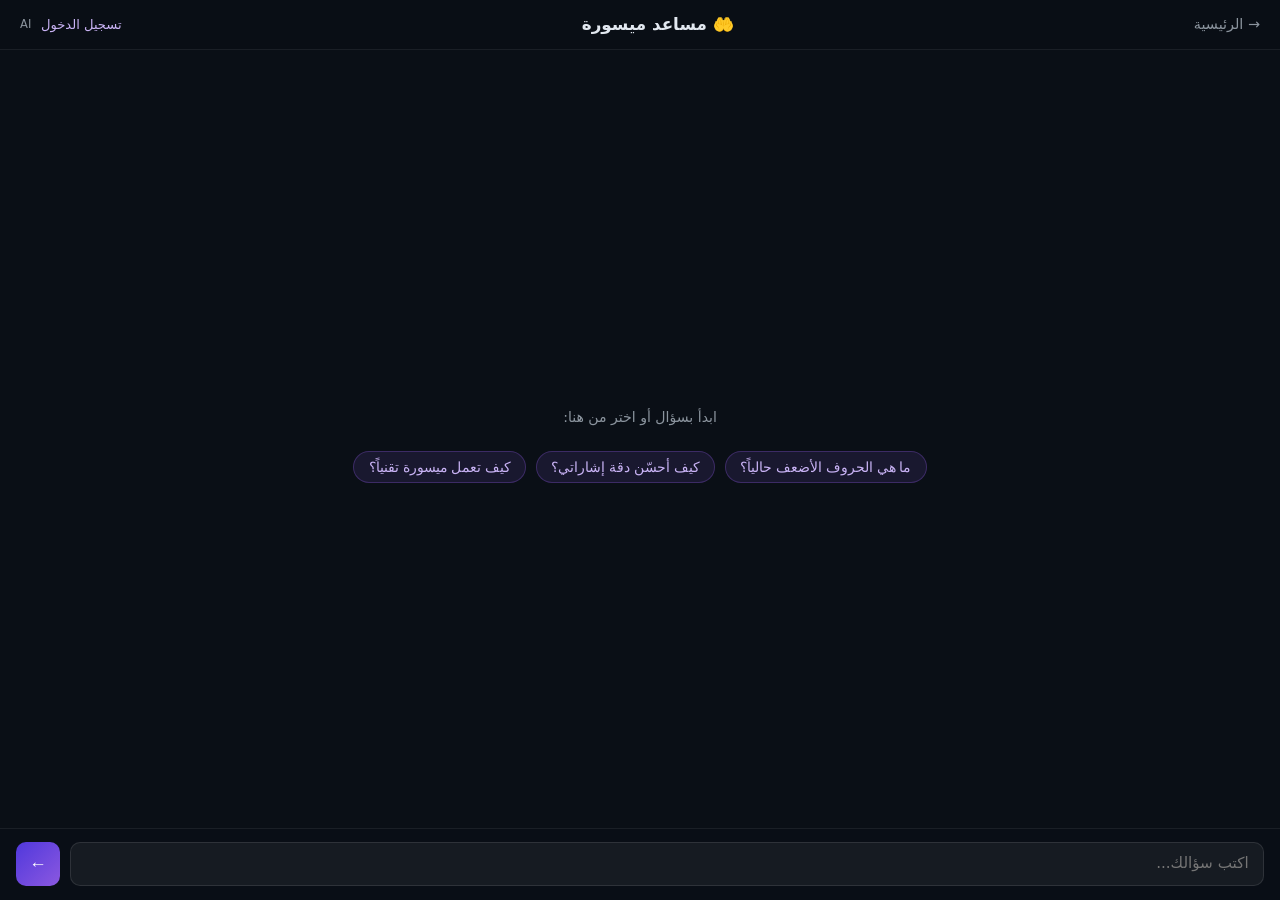
<file: static/chat.html>
<!DOCTYPE html>
<html lang="ar" dir="rtl">
<head>
  <meta charset="UTF-8" />
  <meta name="mysora-api-base" content="" />
  <meta name="viewport" content="width=device-width, initial-scale=1.0" />
  <title>مساعد ميسورة</title>
  <link rel="icon" type="image/jpeg" href="/logo-dark.jpeg" />
  <link rel="stylesheet" href="styles.css" />
  <style>
    /* ===== CHAT PAGE ===== */
    .chat-page {
      display: flex;
      flex-direction: column;
      height: 100dvh;
      background: var(--bg, #0a0f16);
    }

    .chat-header {
      display: flex;
      align-items: center;
      gap: 1rem;
      padding: 0.9rem 1.25rem;
      background: rgba(10,15,22,0.95);
      border-bottom: 1px solid rgba(255,255,255,0.07);
      flex-shrink: 0;
      backdrop-filter: blur(8px);
    }
    .chat-header-back {
      color: #8b949e;
      text-decoration: none;
      font-size: 0.9rem;
      white-space: nowrap;
    }
    .chat-header-back:hover { color: #e2e8f0; }
    .chat-header-title {
      flex: 1;
      text-align: center;
      font-size: 1.05rem;
      font-weight: 600;
      color: #e2e8f0;
    }
    .chat-header-badge {
      font-size: 0.72rem;
      color: #8b949e;
      white-space: nowrap;
    }

    .chat-messages {
      flex: 1;
      overflow-y: auto;
      padding: 1.25rem;
      display: flex;
      flex-direction: column;
      gap: 0.85rem;
      scroll-behavior: smooth;
    }

    /* Suggestions shown when conversation is empty */
    .chat-suggestions {
      display: flex;
      flex-direction: column;
      align-items: center;
      gap: 0.75rem;
      margin: auto;
      padding: 2rem 0;
    }
    .chat-suggestions-label {
      color: #8b949e;
      font-size: 0.88rem;
    }
    .chat-suggestions-chips {
      display: flex;
      flex-wrap: wrap;
      gap: 0.6rem;
      justify-content: center;
    }
    .chip {
      padding: 0.45rem 0.9rem;
      background: rgba(139,88,224,0.12);
      border: 1px solid rgba(139,88,224,0.3);
      border-radius: 999px;
      color: #c9b3f5;
      font-size: 0.85rem;
      cursor: pointer;
      transition: background 0.15s;
    }
    .chip:hover { background: rgba(139,88,224,0.25); }

    /* Message bubbles */
    .msg {
      max-width: 78%;
      line-height: 1.6;
      font-size: 0.95rem;
      padding: 0.7rem 1rem;
      border-radius: 14px;
      word-break: break-word;
    }
    .msg-user {
      align-self: flex-end;
      background: linear-gradient(135deg, #5038dc, #8b58e0);
      color: #fff;
      border-bottom-left-radius: 4px;
    }
    .msg-assistant {
      align-self: flex-start;
      background: #161b22;
      border: 1px solid rgba(255,255,255,0.07);
      color: #e2e8f0;
      border-bottom-right-radius: 4px;
    }

    /* Typing indicator */
    .typing-dots {
      align-self: flex-start;
      background: #161b22;
      border: 1px solid rgba(255,255,255,0.07);
      border-radius: 14px;
      border-bottom-right-radius: 4px;
      padding: 0.75rem 1rem;
      display: none;
    }
    .typing-dots span {
      display: inline-block;
      width: 7px;
      height: 7px;
      border-radius: 50%;
      background: #8b58e0;
      margin: 0 2px;
      animation: bounce 1.2s infinite;
    }
    .typing-dots span:nth-child(2) { animation-delay: 0.2s; }
    .typing-dots span:nth-child(3) { animation-delay: 0.4s; }
    @keyframes bounce {
      0%,60%,100% { transform: translateY(0); }
      30%          { transform: translateY(-6px); }
    }

    /* Input bar */
    .chat-input-bar {
      display: flex;
      align-items: center;
      gap: 0.6rem;
      padding: 0.85rem 1rem;
      background: rgba(10,15,22,0.97);
      border-top: 1px solid rgba(255,255,255,0.07);
      flex-shrink: 0;
    }
    .chat-input {
      flex: 1;
      background: #161b22;
      border: 1px solid rgba(255,255,255,0.1);
      border-radius: 10px;
      color: #e2e8f0;
      padding: 0.65rem 0.9rem;
      font-size: 0.95rem;
      font-family: inherit;
      resize: none;
      outline: none;
      direction: rtl;
      min-height: 44px;
      max-height: 120px;
      overflow-y: auto;
    }
    .chat-input:focus { border-color: rgba(139,88,224,0.5); }
    .chat-send-btn {
      flex-shrink: 0;
      width: 44px;
      height: 44px;
      border-radius: 10px;
      background: linear-gradient(135deg, #5038dc, #8b58e0);
      border: none;
      color: #fff;
      font-size: 1.1rem;
      cursor: pointer;
      display: flex;
      align-items: center;
      justify-content: center;
      transition: opacity 0.15s;
    }
    .chat-send-btn:disabled { opacity: 0.45; cursor: not-allowed; }

    /* Error banner */
    .chat-error {
      align-self: stretch;
      background: rgba(248,81,73,0.1);
      border: 1px solid rgba(248,81,73,0.3);
      border-radius: 10px;
      color: #f85149;
      padding: 0.6rem 0.9rem;
      font-size: 0.88rem;
      display: none;
    }
  </style>
</head>
<body class="page chat-page">

  <!-- HEADER -->
  <header class="chat-header">
    <a href="/" class="chat-header-back">→ الرئيسية</a>
    <div class="chat-header-title">🤲 مساعد ميسورة</div>
    <div style="display:flex;align-items:center;gap:0.6rem;flex-shrink:0">
      <a href="/login.html" id="login-link" class="chat-header-back" style="display:none;color:#c9b3f5;font-size:0.82rem">تسجيل الدخول</a>
      <div class="chat-header-badge" id="provider-badge">AI</div>
    </div>
  </header>

  <!-- MESSAGES -->
  <div class="chat-messages" id="messages">

    <!-- Suggestions (hidden once user sends first message) -->
    <div class="chat-suggestions" id="suggestions">
      <p class="chat-suggestions-label">ابدأ بسؤال أو اختر من هنا:</p>
      <div class="chat-suggestions-chips">
        <button class="chip" data-q="ما هي الحروف الأضعف حالياً؟">ما هي الحروف الأضعف حالياً؟</button>
        <button class="chip" data-q="كيف أحسّن دقة التعرف على إشاراتي؟">كيف أحسّن دقة إشاراتي؟</button>
        <button class="chip" data-q="كيف تعمل ميسورة تقنياً؟">كيف تعمل ميسورة تقنياً؟</button>
      </div>
    </div>

    <!-- Typing indicator -->
    <div class="typing-dots" id="typing">
      <span></span><span></span><span></span>
    </div>

    <!-- Error -->
    <div class="chat-error" id="chat-error">❌ حدث خطأ في الاتصال. حاول مرة أخرى.</div>

  </div>

  <!-- INPUT BAR -->
  <div class="chat-input-bar">
    <textarea
      id="chat-input"
      class="chat-input"
      placeholder="اكتب سؤالك..."
      rows="1"
    ></textarea>
    <button id="send-btn" class="chat-send-btn" aria-label="إرسال">
      ←
    </button>
  </div>

  <script src="app.js"></script>
  <script>
    const messagesEl  = document.getElementById('messages');
    const suggestEl   = document.getElementById('suggestions');
    const typingEl    = document.getElementById('typing');
    const errorEl     = document.getElementById('chat-error');
    const inputEl     = document.getElementById('chat-input');
    const sendBtn     = document.getElementById('send-btn');
    const providerBadge = document.getElementById('provider-badge');

    let isWaiting = false;
    let firstMessage = true;

    // ---- Auth ----
    const _token = localStorage.getItem('mysora_token');
    if (!_token) {
      document.getElementById('login-link').style.display = 'inline';
    }

    function authHeaders() {
      const headers = { 'Content-Type': 'application/json' };
      if (_token) headers['Authorization'] = 'Bearer ' + _token;
      return headers;
    }

    // ---- Helpers ----

    function appendMsg(text, role) {
      const div = document.createElement('div');
      div.className = role === 'user' ? 'msg msg-user' : 'msg msg-assistant';
      div.textContent = text;
      messagesEl.insertBefore(div, typingEl);
      scrollBottom();
    }

    function scrollBottom() {
      messagesEl.scrollTop = messagesEl.scrollHeight;
    }

    function setWaiting(on) {
      isWaiting = on;
      sendBtn.disabled = on;
      typingEl.style.display = on ? 'block' : 'none';
      if (on) scrollBottom();
    }

    function showError(msg) {
      errorEl.textContent = msg || '❌ حدث خطأ في الاتصال. حاول مرة أخرى.';
      errorEl.style.display = 'block';
      setTimeout(() => { errorEl.style.display = 'none'; }, 5000);
    }

    // ---- Send ----

    async function sendMessage(text) {
      text = text.trim();
      if (!text || isWaiting) return;

      if (firstMessage) {
        suggestEl.style.display = 'none';
        firstMessage = false;
      }

      errorEl.style.display = 'none';
      appendMsg(text, 'user');
      inputEl.value = '';
      inputEl.style.height = 'auto';
      setWaiting(true);

      try {
        const res = await fetch(`${API_BASE}/chat`, {
          method: 'POST',
          headers: authHeaders(),
          body: JSON.stringify({ message: text, session_id: getClientId() }),
        });

        if (!res.ok) {
          throw new Error(`HTTP ${res.status}`);
        }

        const data = await res.json();

        if (data.response) {
          appendMsg(data.response, 'assistant');
        } else if (data.error) {
          showError('❌ ' + data.error);
        }

        if (data.provider && data.provider !== 'none') {
          const labels = { anthropic: 'Claude', openai: 'GPT-4o', google: 'Gemini' };
          providerBadge.textContent = labels[data.provider] || data.provider;
        }

      } catch (err) {
        console.error('[chat]', err);
        showError();
      } finally {
        setWaiting(false);
        scrollBottom();
      }
    }

    // ---- Events ----

    sendBtn.addEventListener('click', () => sendMessage(inputEl.value));

    inputEl.addEventListener('keydown', e => {
      if (e.key === 'Enter' && !e.shiftKey) {
        e.preventDefault();
        sendMessage(inputEl.value);
      }
    });

    // Auto-resize textarea
    inputEl.addEventListener('input', () => {
      inputEl.style.height = 'auto';
      inputEl.style.height = Math.min(inputEl.scrollHeight, 120) + 'px';
    });

    // Suggestion chips
    document.querySelectorAll('.chip[data-q]').forEach(chip => {
      chip.addEventListener('click', () => sendMessage(chip.getAttribute('data-q')));
    });
  </script>
</body>
</html>
</file>
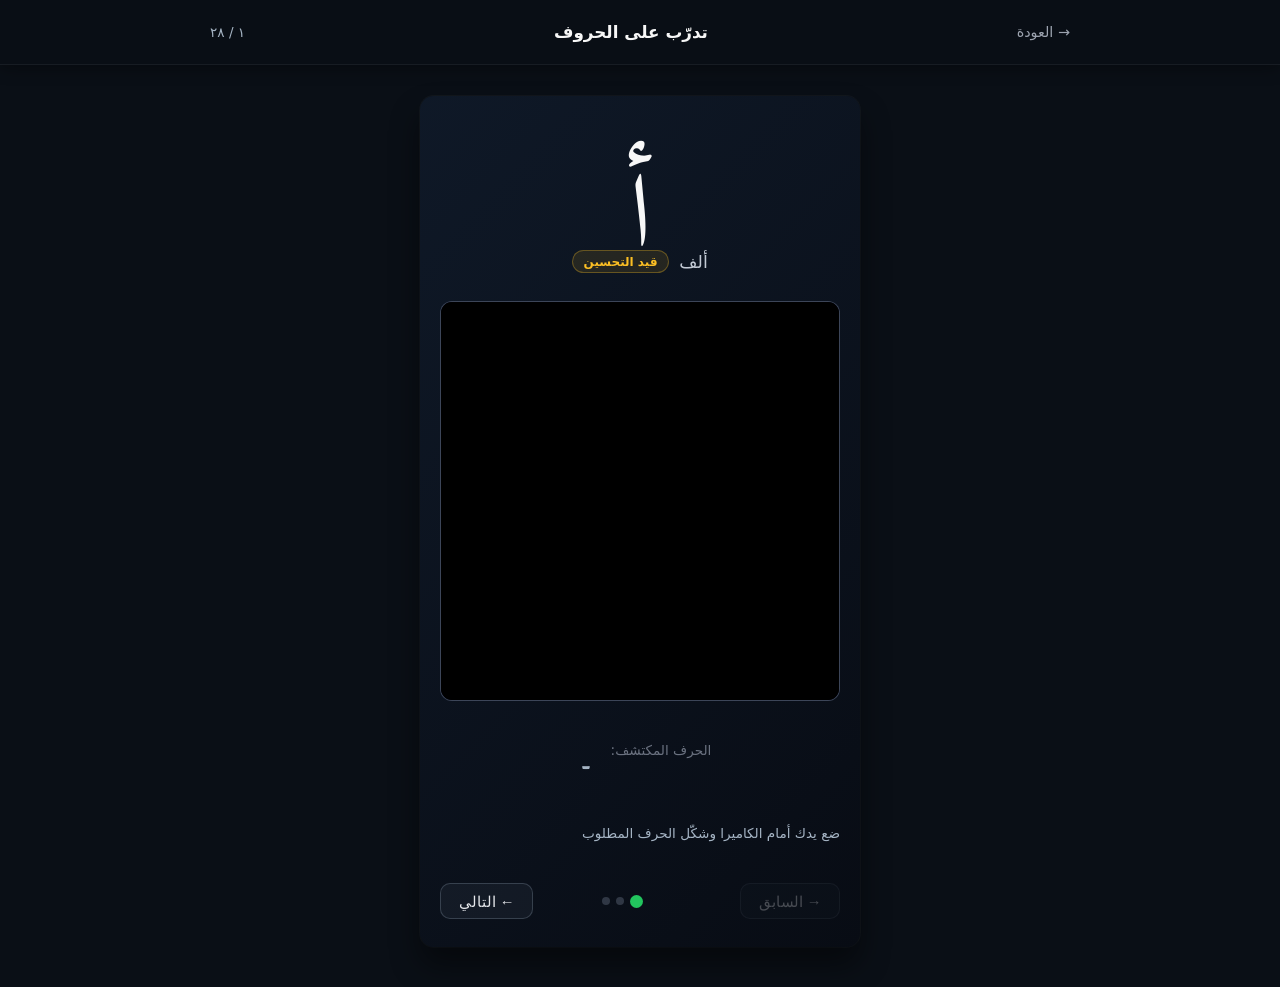
<file: static/letters.html>
<!DOCTYPE html>
<html lang="ar" dir="rtl">
<head>
  <meta charset="UTF-8" />
  <meta name="mysora-api-base" content="" />
  <meta name="viewport" content="width=device-width, initial-scale=1.0" />
  <title>تدرّب على الحروف — ميسورة</title>
  <link rel="icon" type="image/jpeg" href="/logo-dark.jpeg" />
  <link rel="stylesheet" href="https://fonts.googleapis.com/css2?family=Amiri+Quran&display=swap" />
  <link rel="stylesheet" href="styles.css" />
</head>
<body class="page page-letters">

  <!-- ===== HEADER ===== -->
  <header class="letters-header">
    <div class="letters-header-inner">
      <a href="/" class="back-link">→ العودة</a>
      <h1 class="letters-title">تدرّب على الحروف</h1>
      <div class="letters-counter" id="letters-counter">١ / ٢٨</div>
    </div>
  </header>

  <!-- ===== MAIN ===== -->
  <main class="letters-main">
    <div class="letter-card panel">

      <!-- Letter display -->
      <div class="letter-display-area">
        <div class="letter-char" id="letter-char">أ</div>
        <div class="letter-meta">
          <span class="letter-name" id="letter-name">ألف</span>
          <span class="letter-badge letter-badge--weak" id="letter-badge">قيد التحسين</span>
        </div>
      </div>

      <!-- Camera + detection -->
      <div class="letters-camera-wrap">
        <div class="camera-container" id="camera-container">
          <video id="video" autoplay playsinline muted></video>
          <canvas id="capture-canvas" hidden></canvas>
          <!-- Success overlay — shown when letter matches for 800 ms -->
          <div class="success-overlay" id="success-overlay">
            <span class="success-check">✅</span>
            <p class="success-text">أحسنت! الحرف صحيح</p>
          </div>
        </div>
        <div class="detected-area">
          <span class="detected-label">الحرف المكتشف:</span>
          <span class="detected-letter" id="detected-letter">ـ</span>
        </div>
      </div>

      <p class="hint">ضع يدك أمام الكاميرا وشكّل الحرف المطلوب</p>

      <!-- Navigation controls -->
      <div class="nav-controls">
        <button class="nav-btn" id="btn-prev" disabled>→ السابق</button>
        <div class="nav-dots" id="nav-dots"></div>
        <button class="nav-btn" id="btn-next">← التالي</button>
      </div>

    </div>
  </main>

  <!-- ===== COMPLETION OVERLAY ===== -->
  <div class="completion-overlay" id="completion-overlay">
    <div class="completion-card">
      <div class="completion-emoji">🎉</div>
      <h2 class="completion-title">أتممت جميع الحروف!</h2>
      <p class="completion-text">لقد تدربت على كل حروف لغة الإشارة العربية</p>
      <div class="completion-actions">
        <button class="btn btn-primary" id="btn-restart">ابدأ من جديد</button>
        <a href="/" class="btn btn-outline">العودة للرئيسية</a>
      </div>
    </div>
  </div>

  <!-- app.js provides: getClientId(), API_BASE — its page-init functions are no-ops here -->
  <script src="app.js"></script>
  <script>
    /* ================================================================
       LETTERS PAGE — all logic self-contained in this block.
       Camera capture + /predict polling: directly adapted from the
       tickInference() / startSession() pattern in app.js / fatiha.html.
       NOT reinvented — same canvas size (640×480), same interval (220 ms),
       same FormData shape, same response fields used.
       ================================================================ */

    const LETTERS = [
      { char: 'أ', name: 'ألف',  weak: true  },
      { char: 'ب', name: 'باء',  weak: true  },
      { char: 'ت', name: 'تاء',  weak: true  },
      { char: 'ث', name: 'ثاء',  weak: true  },
      { char: 'ج', name: 'جيم',  weak: false },
      { char: 'ح', name: 'حاء',  weak: true  },
      { char: 'خ', name: 'خاء',  weak: false },
      { char: 'د', name: 'دال',  weak: false },
      { char: 'ذ', name: 'ذال',  weak: false },
      { char: 'ر', name: 'راء',  weak: false },
      { char: 'ز', name: 'زاي',  weak: true  },
      { char: 'س', name: 'سين',  weak: false },
      { char: 'ش', name: 'شين',  weak: false },
      { char: 'ص', name: 'صاد',  weak: false },
      { char: 'ض', name: 'ضاد',  weak: false },
      { char: 'ط', name: 'طاء',  weak: true  },
      { char: 'ظ', name: 'ظاء',  weak: true  },
      { char: 'ع', name: 'عين',  weak: false },
      { char: 'غ', name: 'غين',  weak: false },
      { char: 'ف', name: 'فاء',  weak: false },
      { char: 'ق', name: 'قاف',  weak: true  },
      { char: 'ك', name: 'كاف',  weak: false },
      { char: 'ل', name: 'لام',  weak: false },
      { char: 'م', name: 'ميم',  weak: false },
      { char: 'ن', name: 'نون',  weak: false },
      { char: 'ه', name: 'هاء',  weak: false },
      { char: 'و', name: 'واو',  weak: true  },
      { char: 'ي', name: 'ياء',  weak: false },
    ];

    /* ---- state ---- */
    let currentIndex    = 0;
    let matchStartTime  = null;   // ms timestamp when continuous match started
    let matchLocked     = false;  // true while success animation is playing
    let stream          = null;
    let sending         = false;
    let inferIntervalId = null;

    /* ---- DOM refs ---- */
    const letterCharEl      = document.getElementById('letter-char');
    const letterNameEl      = document.getElementById('letter-name');
    const letterBadgeEl     = document.getElementById('letter-badge');
    const lettersCounterEl  = document.getElementById('letters-counter');
    const cameraContainer   = document.getElementById('camera-container');
    const videoEl           = document.getElementById('video');
    const canvasEl          = document.getElementById('capture-canvas');
    const detectedLetterEl  = document.getElementById('detected-letter');
    const successOverlayEl  = document.getElementById('success-overlay');
    const navDotsEl         = document.getElementById('nav-dots');
    const btnPrev           = document.getElementById('btn-prev');
    const btnNext           = document.getElementById('btn-next');
    const completionOverlay = document.getElementById('completion-overlay');
    const btnRestart        = document.getElementById('btn-restart');

    /* ---- Arabic numeral conversion ---- */
    function toAr(n) {
      return String(n).replace(/\d/g, d => '٠١٢٣٤٥٦٧٨٩'[d]);
    }

    /* ---- UI update helpers ---- */

    function updateLetterDisplay() {
      const L = LETTERS[currentIndex];
      letterCharEl.textContent = L.char;
      letterNameEl.textContent = L.name;
      if (L.weak) {
        letterBadgeEl.textContent = 'قيد التحسين';
        letterBadgeEl.className   = 'letter-badge letter-badge--weak';
      } else {
        letterBadgeEl.textContent = 'دقة عالية';
        letterBadgeEl.className   = 'letter-badge letter-badge--strong';
      }
    }

    function updateCounter() {
      lettersCounterEl.textContent =
        toAr(currentIndex + 1) + ' / ' + toAr(LETTERS.length);
    }

    function updateNavControls() {
      btnPrev.disabled = (currentIndex === 0);
      btnNext.disabled = (currentIndex === LETTERS.length - 1);
    }

    function updateDots() {
      navDotsEl.innerHTML = '';
      // Always render 5 slots: 2 before, current, 2 after.
      // Out-of-range slots get .invisible (visibility:hidden) to keep layout stable.
      [-2, -1, 0, 1, 2].forEach(offset => {
        const idx = currentIndex + offset;
        const dot = document.createElement('span');
        dot.className = 'nav-dot';
        if (offset === 0)                        dot.classList.add('active');
        if (idx < 0 || idx >= LETTERS.length)    dot.classList.add('invisible');
        navDotsEl.appendChild(dot);
      });
    }

    /* ---- Recognition state reset ---- */

    function resetRecognitionState() {
      matchStartTime = null;
      matchLocked    = false;
      detectedLetterEl.textContent  = 'ـ';
      detectedLetterEl.className    = 'detected-letter';
      successOverlayEl.style.display = 'none';
      cameraContainer.classList.remove('recognition-success');
    }

    /* ---- Navigation ---- */

    function goToLetter(index) {
      currentIndex = Math.max(0, Math.min(LETTERS.length - 1, index));
      updateLetterDisplay();
      updateCounter();
      updateNavControls();
      updateDots();
      resetRecognitionState();
      // Clear the backend stabilizer so the new letter starts fresh (fire-and-forget)
      fetch(
        `${API_BASE}/reset?client_id=${encodeURIComponent(getClientId())}`,
        { method: 'POST' }
      ).catch(() => {});
    }

    /* ---- Success ---- */

    function triggerSuccess() {
      matchLocked    = true;
      matchStartTime = null;

      successOverlayEl.style.display = 'flex';
      cameraContainer.classList.add('recognition-success');

      setTimeout(() => {
        successOverlayEl.style.display = 'none';
        cameraContainer.classList.remove('recognition-success');
        matchLocked = false;

        if (currentIndex < LETTERS.length - 1) {
          goToLetter(currentIndex + 1);
        } else {
          completionOverlay.style.display = 'flex';
        }
      }, 1500);
    }

    /* ---- Inference tick -----------------------------------------------
       Copied from the tickInference() / startSession() pattern in app.js.
       Differences from fatiha:
         • No sequence tracking — only raw.arabic_preview is used.
         • 800 ms continuous match → triggerSuccess().
         • Camera stays running; only UI state resets on letter change.
    -------------------------------------------------------------------- */
    async function tickInference() {
      if (sending) return;
      try {
        sending = true;
        const ctx = canvasEl.getContext('2d');
        if (!ctx) return;

        // Same resolution as fatiha for reliable hand detection
        canvasEl.width  = 640;
        canvasEl.height = 480;
        ctx.drawImage(videoEl, 0, 0, 640, 480);

        const blob = await new Promise(resolve =>
          canvasEl.toBlob(resolve, 'image/jpeg', 0.78)
        );
        if (!blob) return;

        const form = new FormData();
        form.append('image', blob, 'frame.jpg');

        const clientId = getClientId();
        const res = await fetch(
          `${API_BASE}/predict?client_id=${encodeURIComponent(clientId)}`,
          { method: 'POST', body: form }
        );
        if (!res.ok) {
          const detail = await res.text().catch(() => '');
          console.error('[letters] predict failed', res.status, detail.slice(0, 200));
          throw new Error(`predict: ${res.status}`);
        }
        const data = await res.json();

        const raw     = data?.raw  || {};
        const preview = (raw.arabic_preview || '').trim();

        // Live feedback: show arabic preview first, then label, then placeholder
        if (preview) {
          detectedLetterEl.textContent = preview;
        } else if (raw.label) {
          detectedLetterEl.textContent = raw.label;
        } else {
          detectedLetterEl.textContent = 'ـ';
        }

        // Color hint: green when matching target, muted otherwise
        const target = LETTERS[currentIndex].char;
        detectedLetterEl.className = preview === target
          ? 'detected-letter detected-letter--match'
          : 'detected-letter';

        // 800 ms continuous match triggers success
        if (!matchLocked) {
          if (preview === target) {
            if (matchStartTime === null) {
              matchStartTime = Date.now();
            } else if (Date.now() - matchStartTime >= 800) {
              triggerSuccess();
            }
          } else {
            matchStartTime = null;
          }
        }

      } catch (err) {
        console.error('[letters] inference error', err);
      } finally {
        sending = false;
      }
    }

    /* ---- Camera init ---- */

    async function startCamera() {
      try {
        stream = await navigator.mediaDevices.getUserMedia({ video: true });
        videoEl.srcObject = stream;
        if (inferIntervalId) clearInterval(inferIntervalId);
        inferIntervalId = setInterval(() => { void tickInference(); }, 220);
      } catch (err) {
        console.error('[letters] camera error', err);
      }
    }

    /* ---- Event listeners ---- */

    btnPrev.addEventListener('click', () => {
      if (currentIndex > 0) goToLetter(currentIndex - 1);
    });

    btnNext.addEventListener('click', () => {
      if (currentIndex < LETTERS.length - 1) goToLetter(currentIndex + 1);
    });

    btnRestart.addEventListener('click', () => {
      completionOverlay.style.display = 'none';
      goToLetter(0);
    });

    /* ---- Boot ---- */

    document.addEventListener('DOMContentLoaded', () => {
      updateLetterDisplay();
      updateCounter();
      updateNavControls();
      updateDots();
      startCamera();
    });
  </script>
</body>
</html>
</file>
<file: static/styles.css>
*,
*::before,
*::after {
  box-sizing: border-box;
}

body {
  margin: 0;
  font-family: system-ui, -apple-system, BlinkMacSystemFont, "Segoe UI", sans-serif;
  background: #0a0f16;
  color: #f7f7f7;
}

.page-home .header,
.page-fatiha .header {
  border-bottom: 1px solid rgba(255, 255, 255, 0.06);
  background: radial-gradient(circle at top, #182438, #05070b);
}

.header-inner {
  max-width: 1100px;
  margin: 0 auto;
  padding: 1rem 1.25rem;
  display: flex;
  align-items: center;
  justify-content: space-between;
  gap: 1rem;
}

.header-center {
  text-align: center;
  flex: 1;
}

.logo {
  margin: 0;
  font-size: 1.6rem;
  letter-spacing: 0.1em;
}

.subtitle {
  margin-top: 0.25rem;
  font-size: 0.9rem;
  color: #c3cad5;
}

.content {
  max-width: 1100px;
  margin: 1.5rem auto 2rem;
  padding: 0 1.25rem;
  display: flex;
  flex-direction: column;
  gap: 1.5rem;
}

.content--split {
  display: grid;
  grid-template-columns: minmax(0, 2fr) minmax(0, 1.3fr);
  gap: 1.5rem;
}

@media (max-width: 860px) {
  .content--split {
    grid-template-columns: 1fr;
  }

  .header-inner {
    flex-direction: column;
    align-items: stretch;
  }
}

.panel {
  background: linear-gradient(135deg, rgba(15, 25, 40, 0.96), rgba(8, 12, 20, 0.98));
  border-radius: 14px;
  padding: 1.25rem 1.25rem 1.5rem;
  box-shadow:
    0 18px 30px rgba(0, 0, 0, 0.45),
    0 0 0 1px rgba(255, 255, 255, 0.03);
}

.panel-title {
  margin: 0 0 0.85rem;
  font-size: 1.1rem;
  border-bottom: 1px solid rgba(255, 255, 255, 0.06);
  padding-bottom: 0.5rem;
}

.surah-list {
  list-style: none;
  padding: 0;
  margin: 0;
}

.surah-item {
  display: flex;
  align-items: center;
  justify-content: space-between;
  padding: 0.6rem 0.75rem;
  border-radius: 10px;
  margin-bottom: 0.35rem;
  font-size: 0.98rem;
}

.surah-item--enabled {
  background: rgba(45, 150, 110, 0.1);
  color: #e9fff5;
  text-decoration: none;
  cursor: pointer;
  transition: background 0.15s ease, transform 0.1s ease;
}

.surah-item--enabled:hover {
  background: rgba(45, 150, 110, 0.18);
  transform: translateY(-1px);
}

.surah-item--disabled {
  background: rgba(255, 255, 255, 0.03);
  color: #9ca3af;
}

.surah-status {
  font-size: 0.8rem;
  opacity: 0.8;
}

.surah-status--active {
  color: #4ade80;
}

.hint {
  margin-top: 0.75rem;
  font-size: 0.85rem;
  color: #a5b4c4;
}

.quran-text {
  direction: rtl;
  text-align: center;
  font-family: "Amiri Quran", "Scheherazade New", "Amiri", "Traditional Arabic", serif;
  line-height: 2.5;
  font-size: 1.6rem;
  background: radial-gradient(circle at top, #111827, #020617);
  border-radius: 12px;
  padding: 1.4rem 1.75rem;
  border: 1px solid rgba(148, 163, 184, 0.3);
  min-height: 150px;
}

.quran-ayah {
  display: block;
  margin-bottom: 0.7rem;
}

.quran-ayah-text {
  white-space: pre-wrap;
}

.quran-ayah-dim {
  color: rgba(226, 232, 240, 0.55);
}

.quran-ayah-correct {
  color: #4ade80;
}

.quran-ayah-wrong {
  color: #f87171;
}

.quran-ayah-number {
  display: inline-block;
  margin-inline-start: 0.35em;
  margin-inline-end: 0.1em;
  font-size: 0.8em;
  color: #e5e7eb;
  vertical-align: middle;
}

.controls {
  margin-top: 0.9rem;
  display: flex;
  flex-wrap: wrap;
  align-items: center;
  gap: 0.6rem;
}

.btn {
  border: none;
  border-radius: 999px;
  padding: 0.4rem 0.95rem;
  background: rgba(148, 163, 184, 0.2);
  color: #e5e7eb;
  font-size: 0.9rem;
  cursor: pointer;
  transition: background 0.15s ease, transform 0.08s ease;
}

.btn-primary {
  background: linear-gradient(135deg, #22c55e, #16a34a);
  color: #041007;
  font-weight: 600;
}

.btn:hover {
  transform: translateY(-1px);
  background: rgba(148, 163, 184, 0.3);
}

.btn-primary:hover {
  background: linear-gradient(135deg, #4ade80, #22c55e);
}

.status-label {
  font-size: 0.85rem;
  color: #e5e7eb;
  opacity: 0.9;
}

.camera-container {
  position: relative;
  border-radius: 12px;
  overflow: hidden;
  background: #020617;
  border: 1px solid rgba(148, 163, 184, 0.4);
}

video {
  width: 100%;
  display: block;
  background: #000;
}

.overlay {
  position: absolute;
  inset: auto 0 0 0;
  padding: 0.4rem 0.7rem;
  background: linear-gradient(to top, rgba(15, 23, 42, 0.96), transparent);
  font-size: 0.82rem;
}

.overlay-row {
  display: flex;
  justify-content: space-between;
  margin-bottom: 0.2rem;
}

.overlay-row.small {
  font-size: 0.75rem;
  opacity: 0.85;
}

.letter-display {
  font-size: 1.5rem;
  font-family: "Amiri Quran", "Scheherazade New", "Amiri", "Traditional Arabic", serif;
  color: #facc15;
}

.word-display {
  font-family: "Amiri Quran", "Scheherazade New", "Amiri", "Traditional Arabic", serif;
  color: #e5e7eb;
}

.leaderboard {
  font-size: 0.9rem;
}

.leaderboard ul {
  list-style: none;
  padding: 0;
  margin: 0;
}

.leaderboard li {
  display: flex;
  justify-content: space-between;
  padding: 0.3rem 0.4rem;
  border-bottom: 1px dashed rgba(148, 163, 184, 0.2);
}

.leaderboard-name {
  font-weight: 500;
}

.leaderboard-score {
  color: #a5b4fc;
}

.back-link {
  color: #9ca3af;
  text-decoration: none;
  font-size: 0.9rem;
}

.back-link:hover {
  color: #e5e7eb;
}

.user-name-label {
  font-size: 0.85rem;
  color: #d1d5db;
}

.text-input {
  margin-right: 0.35rem;
  padding: 0.25rem 0.5rem;
  border-radius: 999px;
  border: 1px solid rgba(148, 163, 184, 0.7);
  background: rgba(15, 23, 42, 0.8);
  color: #f9fafb;
}

.text-input:focus {
  outline: none;
  border-color: #22c55e;
}

/* ============ Data collection page ============ */

.page-collect .content--collect {
  max-width: 520px;
}

.collect-screen[hidden] {
  display: none !important;
}

.collect-lead {
  margin: 0 0 1.25rem;
  line-height: 1.6;
  color: #c3cad5;
}

.collect-form {
  display: flex;
  flex-direction: column;
  gap: 1rem;
}

.collect-field {
  display: flex;
  flex-direction: column;
  gap: 0.35rem;
}

.collect-label {
  font-size: 0.9rem;
  color: #d1d5db;
}

.collect-select {
  padding: 0.5rem 0.75rem;
  border-radius: 10px;
  border: 1px solid rgba(148, 163, 184, 0.5);
  background: rgba(15, 23, 42, 0.85);
  color: #f9fafb;
  font-size: 1rem;
}

.collect-consent {
  display: flex;
  align-items: flex-start;
  gap: 0.5rem;
  font-size: 0.9rem;
  color: #e5e7eb;
  cursor: pointer;
}

.collect-consent input {
  margin-top: 0.2rem;
}

.collect-error {
  color: #f87171;
  font-size: 0.88rem;
  margin: 0.5rem 0 0;
}

.collect-submit {
  margin-top: 0.5rem;
  width: 100%;
  padding: 0.65rem 1rem;
  font-size: 1rem;
}

.collect-camera {
  margin: 1rem 0;
}

.calibration-status {
  font-size: 0.95rem;
  font-weight: 600;
}

.calibration-status--ok {
  color: #4ade80;
}

.calibration-status--warn {
  color: #fbbf24;
}

.collect-controls {
  justify-content: center;
  flex-wrap: wrap;
}

.collect-letter-header {
  text-align: center;
  margin-bottom: 0.75rem;
}

.collect-letter-meta {
  display: flex;
  justify-content: space-between;
  align-items: center;
  margin-bottom: 0.5rem;
}

.collect-target-letter {
  font-family: "Amiri Quran", "Scheherazade New", "Amiri", serif;
  font-size: 4.5rem;
  line-height: 1.1;
  color: #facc15;
  margin: 0.25rem 0;
}

.collect-instruction {
  margin: 0 0 0.75rem;
  font-size: 0.92rem;
  color: #a5b4c4;
}

.collect-progress-bar {
  height: 6px;
  border-radius: 999px;
  background: rgba(255, 255, 255, 0.08);
  overflow: hidden;
}

.collect-progress-fill {
  height: 100%;
  background: linear-gradient(90deg, #22c55e, #4ade80);
  border-radius: 999px;
  transition: width 0.25s ease;
}

.priority-badge {
  font-size: 0.75rem;
  padding: 0.2rem 0.55rem;
  border-radius: 999px;
  font-weight: 600;
}

.priority-badge--critical {
  background: rgba(248, 113, 113, 0.2);
  color: #fca5a5;
}

.priority-badge--high {
  background: rgba(251, 191, 36, 0.2);
  color: #fcd34d;
}

.priority-badge--medium {
  background: rgba(96, 165, 250, 0.2);
  color: #93c5fd;
}

.priority-badge--normal {
  background: rgba(148, 163, 184, 0.15);
  color: #cbd5e1;
}

.collect-orientation {
  display: flex;
  flex-wrap: wrap;
  align-items: center;
  gap: 0.6rem 1rem;
  margin: 0.75rem 0;
  padding: 0.6rem 0.75rem;
  border-radius: 10px;
  background: rgba(255, 255, 255, 0.03);
}

.collect-orientation--highlight {
  border: 1px solid rgba(251, 191, 36, 0.45);
  background: rgba(251, 191, 36, 0.06);
}

.collect-radio {
  display: inline-flex;
  align-items: center;
  gap: 0.3rem;
  font-size: 0.9rem;
  cursor: pointer;
}

.collect-stats {
  margin-top: 1rem;
  font-size: 0.88rem;
  color: #a5b4c4;
}

.collect-stats summary {
  cursor: pointer;
  color: #c3cad5;
}

.collect-home-link {
  display: inline-block;
  text-decoration: none;
  margin-top: 0.5rem;
}

/* ============================================================
   MYSORA — HOME PAGE REBUILD 2026
   All new styles appended below. Nothing above was modified.
   ============================================================ */

/* ===== SCROLL OFFSET for fixed navbar ===== */
html {
  scroll-padding-top: 72px;
}

/* ===== NAVBAR ===== */
.navbar {
  position: fixed;
  top: 0;
  left: 0;
  right: 0;
  z-index: 1000;
  background: rgba(10, 15, 22, 0.92);
  backdrop-filter: blur(12px);
  -webkit-backdrop-filter: blur(12px);
  border-bottom: 1px solid rgba(255, 255, 255, 0.06);
  box-shadow: 0 2px 20px rgba(0, 0, 0, 0.4);
}

.navbar-inner {
  max-width: 1100px;
  margin: 0 auto;
  padding: 0 1.25rem;
  height: 68px;
  display: flex;
  align-items: center;
  justify-content: space-between;
  gap: 1rem;
}

.navbar-logo {
  font-size: 1.5rem;
  font-weight: 700;
  color: #f7f7f7;
  text-decoration: none;
  letter-spacing: 0.05em;
  flex-shrink: 0;
}

.navbar-links {
  list-style: none;
  margin: 0;
  padding: 0;
  display: flex;
  align-items: center;
  gap: 0.15rem;
}

.navbar-links li a {
  color: #c3cad5;
  text-decoration: none;
  padding: 0.4rem 0.75rem;
  border-radius: 8px;
  font-size: 0.95rem;
  transition: color 0.15s, background 0.15s;
  white-space: nowrap;
}

.navbar-links li a:hover {
  color: #f7f7f7;
  background: rgba(255, 255, 255, 0.06);
}

.navbar-cta {
  background: linear-gradient(135deg, #22c55e, #16a34a) !important;
  color: #041007 !important;
  font-weight: 600 !important;
  padding: 0.45rem 1.1rem !important;
  border-radius: 999px !important;
}

.navbar-cta:hover {
  background: linear-gradient(135deg, #4ade80, #22c55e) !important;
  color: #041007 !important;
}

.navbar-burger {
  display: none;
  background: none;
  border: none;
  color: #f7f7f7;
  font-size: 1.4rem;
  cursor: pointer;
  padding: 0.3rem 0.5rem;
  line-height: 1;
  flex-shrink: 0;
}

/* ===== HERO ===== */
.hero {
  padding: calc(68px + 5rem) 1.25rem 5.5rem;
  background: radial-gradient(ellipse at 50% 0%, #0e2237 0%, #0a0f16 65%);
  text-align: center;
}

.hero-inner {
  max-width: 720px;
  margin: 0 auto;
}

.hero-eyebrow {
  display: inline-block;
  background: rgba(34, 197, 94, 0.1);
  border: 1px solid rgba(34, 197, 94, 0.3);
  color: #4ade80;
  font-size: 0.88rem;
  padding: 0.35rem 1rem;
  border-radius: 999px;
  margin-bottom: 1.75rem;
}

.hero-headline {
  margin: 0 0 1.25rem;
  font-size: clamp(2rem, 5vw, 3.25rem);
  line-height: 1.25;
  font-weight: 700;
  color: #f7f7f7;
  letter-spacing: -0.01em;
}

.hero-sub {
  margin: 0 auto 2.25rem;
  max-width: 520px;
  font-size: 1.05rem;
  color: #a5b4c4;
  line-height: 1.8;
}

.hero-actions {
  display: flex;
  align-items: center;
  justify-content: center;
  gap: 0.9rem;
  flex-wrap: wrap;
  margin-bottom: 1.5rem;
}

.btn-lg {
  padding: 0.72rem 1.65rem !important;
  font-size: 1rem !important;
}

.btn-outline {
  background: transparent;
  border: 1px solid rgba(255, 255, 255, 0.22);
  color: #e5e7eb;
}

.btn-outline:hover {
  background: rgba(255, 255, 255, 0.07);
  border-color: rgba(255, 255, 255, 0.38);
}

.hero-beta {
  display: inline-block;
  background: rgba(251, 191, 36, 0.1);
  border: 1px solid rgba(251, 191, 36, 0.3);
  color: #fbbf24;
  font-size: 0.8rem;
  padding: 0.25rem 0.8rem;
  border-radius: 999px;
}

/* ===== SECTION BASE ===== */
.section {
  padding: 5rem 1.25rem;
  background: #0a0f16;
}

.section-alt {
  background: #080c12;
}

.section-inner {
  max-width: 1100px;
  margin: 0 auto;
}

.section-title {
  margin: 0 0 0.85rem;
  font-size: clamp(1.5rem, 3vw, 2rem);
  font-weight: 700;
  color: #f7f7f7;
  text-align: center;
}

.section-sub {
  margin: 0 auto 3rem;
  max-width: 620px;
  text-align: center;
  color: #a5b4c4;
  font-size: 1rem;
  line-height: 1.75;
}

.section-cta {
  text-align: center;
  margin-top: 2.5rem;
}

/* ===== CARDS GRID (3-col) ===== */
.cards-grid {
  display: grid;
  grid-template-columns: repeat(3, 1fr);
  gap: 1.25rem;
}

.card {
  background: linear-gradient(135deg, rgba(15, 25, 40, 0.96), rgba(8, 12, 20, 0.98));
  border-radius: 14px;
  padding: 1.75rem 1.5rem;
  box-shadow:
    0 18px 30px rgba(0, 0, 0, 0.45),
    0 0 0 1px rgba(255, 255, 255, 0.04);
  transition: transform 0.18s ease, box-shadow 0.18s ease;
  display: flex;
  flex-direction: column;
  gap: 0.75rem;
}

.card:hover {
  transform: translateY(-3px);
  box-shadow:
    0 24px 40px rgba(0, 0, 0, 0.55),
    0 0 0 1px rgba(255, 255, 255, 0.08);
}

.card-icon {
  font-size: 2.25rem;
  line-height: 1;
}

.card-title {
  margin: 0;
  font-size: 1.05rem;
  font-weight: 600;
  color: #f7f7f7;
  line-height: 1.4;
}

.card-text {
  margin: 0;
  font-size: 0.92rem;
  color: #a5b4c4;
  line-height: 1.75;
  flex: 1;
}

/* ===== STEPS GRID ===== */
.steps-grid {
  display: grid;
  grid-template-columns: repeat(3, 1fr);
  gap: 1.25rem;
}

.step {
  background: linear-gradient(135deg, rgba(15, 25, 40, 0.96), rgba(8, 12, 20, 0.98));
  border-radius: 14px;
  padding: 1.75rem 1.5rem;
  box-shadow:
    0 18px 30px rgba(0, 0, 0, 0.45),
    0 0 0 1px rgba(255, 255, 255, 0.04);
  display: flex;
  flex-direction: column;
  gap: 0.75rem;
}

.step-num {
  width: 48px;
  height: 48px;
  border-radius: 50%;
  background: linear-gradient(135deg, #22c55e, #16a34a);
  color: #041007;
  font-size: 1.35rem;
  font-weight: 700;
  display: flex;
  align-items: center;
  justify-content: center;
  flex-shrink: 0;
}

.step-title {
  margin: 0;
  font-size: 1.05rem;
  font-weight: 600;
  color: #f7f7f7;
}

.step-text {
  margin: 0;
  font-size: 0.92rem;
  color: #a5b4c4;
  line-height: 1.75;
}

/* ===== AVAILABLE NOW ===== */
.available-stack {
  display: flex;
  flex-direction: column;
  gap: 1.5rem;
}

.available-card {
  display: flex;
  flex-direction: column;
  align-items: flex-start;
  gap: 0.75rem;
}

.available-card-title {
  margin: 0;
  font-size: 1.05rem;
  font-weight: 600;
  color: #f7f7f7;
}

.available-card-text {
  margin: 0;
  font-size: 0.92rem;
  color: #a5b4c4;
}

.avail-badge {
  font-size: 0.78rem;
  font-weight: 600;
  padding: 0.2rem 0.65rem;
  border-radius: 999px;
}

.avail-badge--active {
  background: rgba(34, 197, 94, 0.12);
  color: #4ade80;
  border: 1px solid rgba(34, 197, 94, 0.3);
}

.avail-badge--soon {
  background: rgba(148, 163, 184, 0.1);
  color: #9ca3af;
  border: 1px solid rgba(148, 163, 184, 0.2);
}

/* ===== SERVICES ===== */
.service-card {
  justify-content: space-between;
}

.service-cta {
  margin-top: 0.5rem;
  align-self: flex-start;
  font-size: 0.9rem !important;
  padding: 0.45rem 1.1rem !important;
  flex-shrink: 0;
}

/* ===== CONTACT FORM ===== */
.contact-form {
  max-width: 520px;
  margin: 0 auto;
  display: flex;
  flex-direction: column;
  gap: 0.9rem;
}

.contact-input {
  width: 100%;
  padding: 0.72rem 1rem;
  background: rgba(15, 23, 42, 0.85);
  border: 1px solid rgba(148, 163, 184, 0.22);
  border-radius: 10px;
  color: #f9fafb;
  font-size: 0.97rem;
  font-family: inherit;
  outline: none;
  transition: border-color 0.15s;
  box-sizing: border-box;
  direction: rtl;
}

.contact-input:focus {
  border-color: #22c55e;
  background: rgba(15, 23, 42, 0.95);
}

.contact-input::placeholder {
  color: #6b7280;
}

.contact-textarea {
  resize: vertical;
  min-height: 120px;
}

.contact-submit {
  width: 100%;
  padding: 0.78rem 1rem !important;
  font-size: 1rem !important;
  border-radius: 10px !important;
}

.contact-msg {
  max-width: 520px;
  margin: 1.25rem auto 0;
  padding: 1rem 1.25rem;
  border-radius: 12px;
  text-align: center;
  font-size: 0.95rem;
  line-height: 1.65;
}

.contact-msg--success {
  background: rgba(34, 197, 94, 0.1);
  border: 1px solid rgba(34, 197, 94, 0.3);
  color: #4ade80;
}

.contact-msg--error {
  background: rgba(248, 113, 113, 0.08);
  border: 1px solid rgba(248, 113, 113, 0.3);
  color: #fca5a5;
}

/* ===== FOOTER ===== */
.footer {
  border-top: 1px solid rgba(255, 255, 255, 0.06);
  padding: 2.5rem 1.25rem;
  background: #060a0f;
}

.footer-inner {
  max-width: 1100px;
  margin: 0 auto;
  display: grid;
  grid-template-columns: repeat(3, 1fr);
  align-items: center;
  gap: 1.5rem;
}

.footer-logo {
  font-size: 1.2rem;
  font-weight: 700;
  color: #f7f7f7;
  margin-bottom: 0.3rem;
}

.footer-copy {
  font-size: 0.82rem;
  color: #6b7280;
}

.footer-col--center {
  text-align: center;
}

.footer-tech {
  margin: 0;
  font-size: 0.8rem;
  color: #6b7280;
  line-height: 1.6;
}

.footer-col--icons {
  display: flex;
  justify-content: flex-start;
}

.footer-social {
  display: flex;
  align-items: center;
  gap: 0.85rem;
}

.footer-social-link {
  color: #6b7280;
  transition: color 0.15s;
  display: flex;
  align-items: center;
  line-height: 0;
}

.footer-social-link:hover {
  color: #c3cad5;
}

/* ===== RESPONSIVE — 768px ===== */
@media (max-width: 768px) {
  /* Navbar */
  .navbar-burger {
    display: block;
  }

  .navbar-links {
    display: none;
    position: absolute;
    top: 68px;
    left: 0;
    right: 0;
    flex-direction: column;
    align-items: stretch;
    gap: 0;
    background: rgba(10, 15, 22, 0.98);
    border-bottom: 1px solid rgba(255, 255, 255, 0.07);
    padding: 0.5rem 0 1rem;
  }

  .navbar-links.nav-open {
    display: flex;
  }

  .navbar-links li a {
    display: block;
    padding: 0.75rem 1.5rem;
    border-radius: 0;
    text-align: center;
  }

  .navbar-cta {
    margin: 0.35rem 1.25rem 0 !important;
    text-align: center !important;
    display: block !important;
  }

  /* Hero */
  .hero {
    padding: calc(68px + 3rem) 1.25rem 3.5rem;
  }

  .hero-actions {
    flex-direction: column;
    align-items: stretch;
  }

  .hero-actions .btn {
    width: 100%;
    text-align: center;
  }

  /* Sections */
  .section {
    padding: 3.5rem 1.25rem;
  }

  /* All 3-col grids to single column */
  .cards-grid,
  .steps-grid {
    grid-template-columns: 1fr;
  }

  /* Footer */
  .footer-inner {
    grid-template-columns: 1fr;
    text-align: center;
  }

  .footer-col--center,
  .footer-col--icons {
    text-align: center;
  }

  .footer-col--icons {
    justify-content: center;
  }

  .footer-social {
    justify-content: center;
  }
}

/* ===== LOGO IMAGES ===== */

/* Navbar: small rounded badge, sits on the dark translucent bar */
.navbar-logo-img {
  height: 38px;
  width: auto;
  display: block;
  border-radius: 8px;
  /* Tiny lift so the rounded square doesn't feel glued to the bar */
  box-shadow: 0 2px 8px rgba(0, 0, 0, 0.35);
  transition: opacity 0.15s;
}

.navbar-logo:hover .navbar-logo-img {
  opacity: 0.88;
}

/* Hero: centered brand mark above the headline */
.hero-logo {
  display: block;
  height: 180px;
  width: auto;
  margin: 0 auto 2rem;
  border-radius: 22px;
  /* Blue glow ties it into the hero gradient */
  box-shadow:
    0 0 60px rgba(80, 60, 210, 0.45),
    0 16px 48px rgba(0, 0, 0, 0.5);
}

@media (max-width: 768px) {
  .hero-logo {
    height: 130px;
    border-radius: 16px;
    margin-bottom: 1.5rem;
  }
}

/* ================================================================
   LETTERS PAGE  — appended, nothing above modified
   ================================================================ */

/* ---- Fixed header ---- */
.letters-header {
  position: fixed;
  top: 0;
  left: 0;
  right: 0;
  z-index: 1000;
  background: rgba(10, 15, 22, 0.95);
  backdrop-filter: blur(12px);
  -webkit-backdrop-filter: blur(12px);
  border-bottom: 1px solid rgba(255, 255, 255, 0.06);
  box-shadow: 0 2px 16px rgba(0, 0, 0, 0.4);
}

.letters-header-inner {
  max-width: 900px;
  margin: 0 auto;
  padding: 0 1.25rem;
  height: 64px;
  display: flex;
  align-items: center;
  justify-content: space-between;
  gap: 1rem;
}

.letters-title {
  margin: 0;
  font-size: 1.05rem;
  font-weight: 600;
  color: #f7f7f7;
  text-align: center;
  flex: 1;
}

.letters-counter {
  font-size: 0.85rem;
  color: #a5b4c4;
  white-space: nowrap;
}

/* ---- Main layout ---- */
.letters-main {
  min-height: 100vh;
  padding: calc(64px + 2rem) 1.25rem 2.5rem;
  display: flex;
  align-items: flex-start;
  justify-content: center;
}

/* ---- Letter card ---- */
.letter-card {
  width: 100%;
  max-width: 440px;
  display: flex;
  flex-direction: column;
  gap: 1.5rem;
}

/* ---- Letter display area ---- */
.letter-display-area {
  text-align: center;
  padding: 0.75rem 0 0.25rem;
}

.letter-char {
  font-family: "Amiri Quran", "Scheherazade New", "Amiri", "Traditional Arabic", serif;
  font-size: 6.5rem;
  line-height: 1.1;
  color: #f7f7f7;
  margin: 0 0 0.5rem;
}

.letter-meta {
  display: flex;
  align-items: center;
  justify-content: center;
  gap: 0.65rem;
  flex-wrap: wrap;
}

.letter-name {
  font-size: 1.1rem;
  color: #c3cad5;
  font-weight: 500;
}

.letter-badge {
  font-size: 0.75rem;
  font-weight: 600;
  padding: 0.2rem 0.65rem;
  border-radius: 999px;
}

.letter-badge--strong {
  background: rgba(34, 197, 94, 0.12);
  color: #4ade80;
  border: 1px solid rgba(34, 197, 94, 0.3);
}

.letter-badge--weak {
  background: rgba(251, 191, 36, 0.1);
  color: #fbbf24;
  border: 1px solid rgba(251, 191, 36, 0.3);
}

/* ---- Camera wrapper ---- */
.letters-camera-wrap {
  display: flex;
  flex-direction: column;
  gap: 0.65rem;
}

/* Square camera for letters page only */
.page-letters .camera-container {
  aspect-ratio: 1 / 1;
}

.page-letters .camera-container video {
  object-fit: cover;
  height: 100%;
}

/* ---- Success overlay (inside camera-container) ---- */
.success-overlay {
  display: none; /* shown via JS: style.display = 'flex' */
  position: absolute;
  inset: 0;
  flex-direction: column;
  align-items: center;
  justify-content: center;
  gap: 0.5rem;
  background: rgba(5, 28, 14, 0.75);
}

.success-check {
  font-size: 3.5rem;
  line-height: 1;
}

.success-text {
  margin: 0;
  font-size: 1rem;
  color: #4ade80;
  font-weight: 600;
}

/* ---- Pulsing green border on match ---- */
.recognition-success {
  border-color: #22c55e !important;
  animation: pulse-border 0.9s ease-in-out infinite;
}

@keyframes pulse-border {
  0%, 100% { box-shadow: 0 0 0 3px rgba(34, 197, 94, 0.4);  }
  50%       { box-shadow: 0 0 0 7px rgba(34, 197, 94, 0.12); }
}

/* ---- Detected letter display ---- */
.detected-area {
  display: flex;
  align-items: center;
  justify-content: center;
  gap: 0.5rem;
}

.detected-label {
  font-size: 0.85rem;
  color: #6b7280;
}

.detected-letter {
  font-family: "Amiri Quran", "Scheherazade New", "Amiri", "Traditional Arabic", serif;
  font-size: 2rem;
  color: #a5b4c4;
  transition: color 0.15s;
  min-width: 2ch;
  text-align: center;
}

.detected-letter--match {
  color: #4ade80;
}

/* ---- Navigation controls ---- */
.nav-controls {
  display: flex;
  align-items: center;
  justify-content: space-between;
  gap: 0.75rem;
  padding: 0.25rem 0;
}

.nav-btn {
  border: 1px solid rgba(148, 163, 184, 0.28);
  border-radius: 10px;
  padding: 0.55rem 1.1rem;
  background: rgba(148, 163, 184, 0.07);
  color: #e5e7eb;
  font-size: 0.92rem;
  cursor: pointer;
  transition: background 0.15s, opacity 0.15s, transform 0.1s;
  white-space: nowrap;
}

.nav-btn:hover:not(:disabled) {
  background: rgba(148, 163, 184, 0.16);
  transform: translateY(-1px);
}

.nav-btn:disabled {
  opacity: 0.28;
  cursor: not-allowed;
  transform: none;
}

/* ---- Five-dot position indicator ---- */
.nav-dots {
  display: flex;
  align-items: center;
  gap: 6px;
}

.nav-dot {
  width: 8px;
  height: 8px;
  border-radius: 50%;
  background: rgba(148, 163, 184, 0.28);
  transition: background 0.15s, width 0.15s, height 0.15s;
  flex-shrink: 0;
}

.nav-dot.active {
  width: 13px;
  height: 13px;
  background: #22c55e;
}

.nav-dot.invisible {
  visibility: hidden;
}

/* ---- Completion overlay ---- */
.completion-overlay {
  display: none; /* shown via JS: style.display = 'flex' */
  position: fixed;
  inset: 0;
  z-index: 2000;
  background: rgba(5, 8, 14, 0.88);
  backdrop-filter: blur(8px);
  -webkit-backdrop-filter: blur(8px);
  align-items: center;
  justify-content: center;
  padding: 1.25rem;
}

.completion-card {
  background: linear-gradient(135deg, rgba(15, 25, 40, 0.98), rgba(8, 12, 20, 0.98));
  border-radius: 20px;
  padding: 2.5rem 2rem;
  max-width: 420px;
  width: 100%;
  text-align: center;
  box-shadow:
    0 24px 60px rgba(0, 0, 0, 0.6),
    0 0 0 1px rgba(255, 255, 255, 0.06);
  display: flex;
  flex-direction: column;
  align-items: center;
  gap: 1rem;
}

.completion-emoji {
  font-size: 4rem;
  line-height: 1;
}

.completion-title {
  margin: 0;
  font-size: 1.5rem;
  font-weight: 700;
  color: #f7f7f7;
}

.completion-text {
  margin: 0;
  font-size: 0.95rem;
  color: #a5b4c4;
  line-height: 1.65;
}

.completion-actions {
  display: flex;
  flex-direction: column;
  gap: 0.75rem;
  width: 100%;
  margin-top: 0.5rem;
}

.completion-actions .btn {
  width: 100%;
  text-align: center;
  padding: 0.72rem 1rem;
  font-size: 0.97rem;
  text-decoration: none;
  border-radius: 999px;
}

/* ---- Responsive ---- */
@media (max-width: 768px) {
  .letters-main {
    padding: calc(64px + 1.25rem) 1rem 1.5rem;
  }

  .letter-char {
    font-size: 4.5rem;
  }

  .nav-btn {
    min-height: 44px;
    padding: 0.6rem 0.9rem;
    font-size: 0.88rem;
  }
}
</file>
